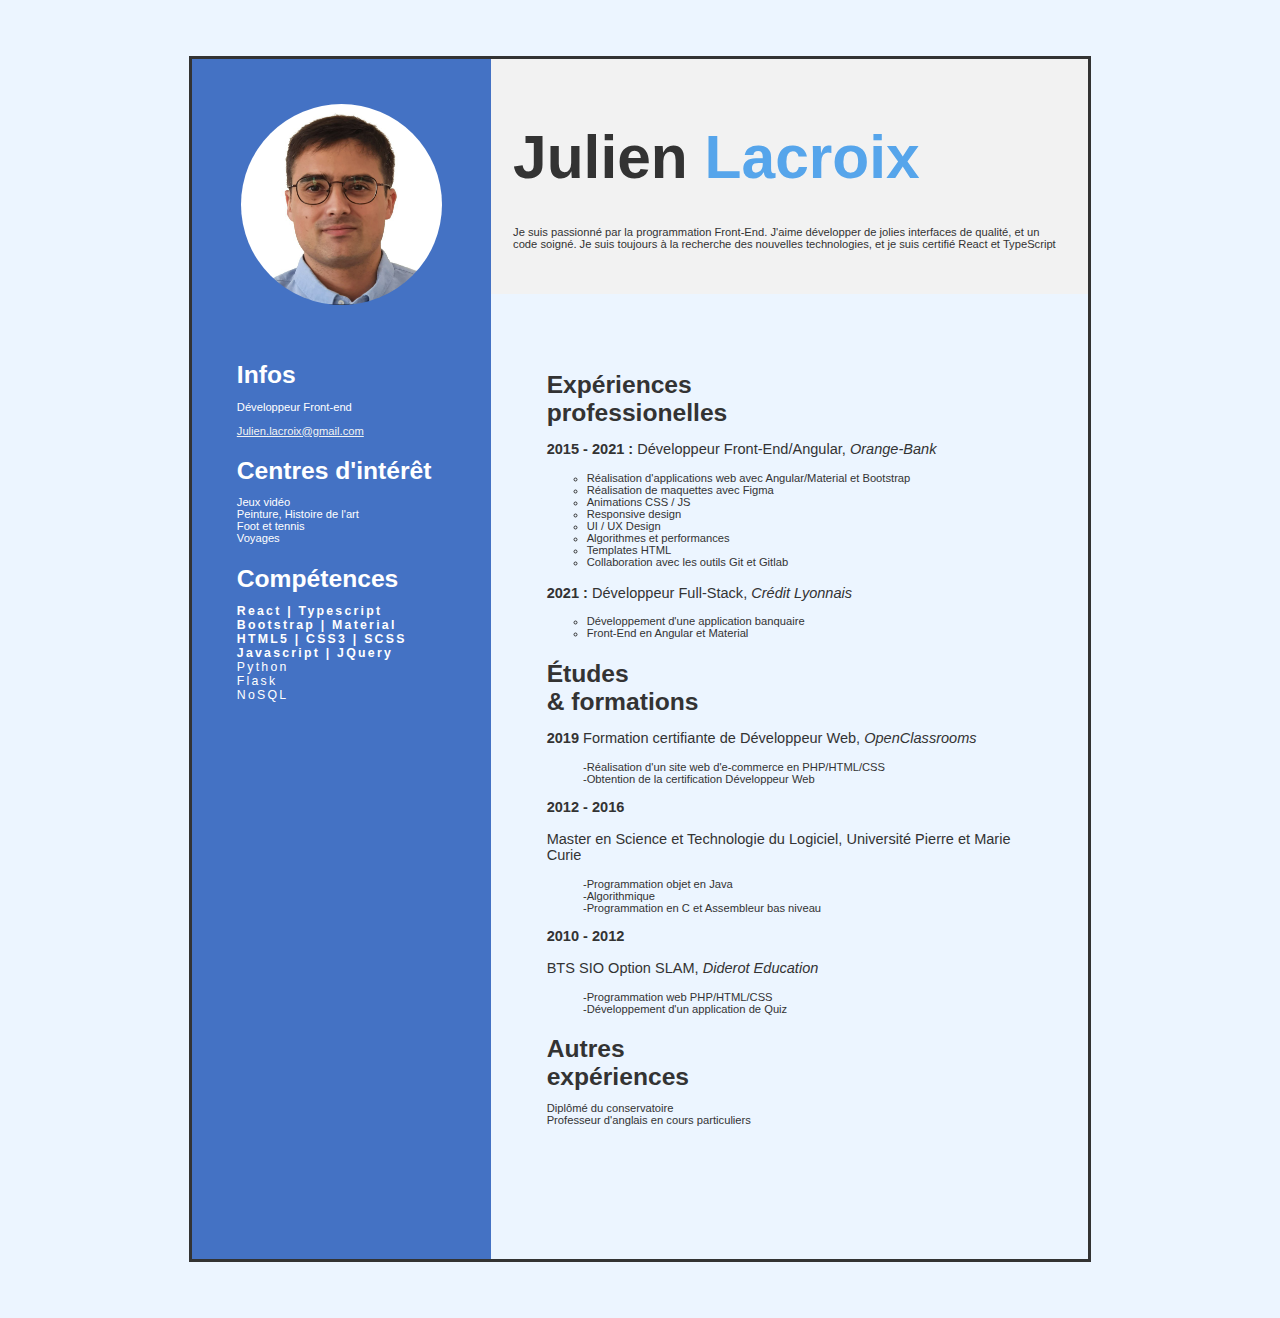
<file: index.html>
<!DOCTYPE html>
<html lang="fr">
  <head>
    <!-- A Expliquer -->
    <meta charset="UTF-8" />
    <meta name="viewport" content="width=device-width, initial-scale=1.0" />
    <meta http-equiv="X-UA-Compatible" content="ie=edge" />
    <title>CV</title>
    <link rel="stylesheet" href="app.css" />
  </head>
  <body>
    <div class="container">
      <div class="left-column">
          <img class="photo" src="./Photo.jpg">
          <div class="section">
            <h2>Infos</h2>
            <p>
                Développeur Front-end<br><br>
                <span class="text-white"><U>Julien.lacroix@gmail.com</U></span>
            </p>
          </div>
          <div class="section">
            <h2>Centres d'intérêt</h2>
            <p>
                Jeux vidéo
                <br>
                Peinture, Histoire de l'art
                <br>
                Foot et tennis
                <br>
                Voyages
            </p>
          </div>
          <div class="section">
            <h2>Compétences</h2>
            <ul class="skills">
                <li>
                    <strong>React | Typescript</strong></li>
                <li>
                    <strong>Bootstrap | Material</strong></li>
                <li> 
                    <strong>HTML5 | CSS3 | SCSS</strong></li>
                <li>
                    <strong>Javascript | JQuery</strong></li>
                <li> 
                    Python
                </li>
                <li>
                   Flask
                </li>
                <li> NoSQL</li>
            </ul>
          </div>
      </div>
      <div class="right-column">
        <div class="header">
            <h1>Julien <span class="text-blue">Lacroix</span></h1>

            Je suis passionné par la programmation Front-End. J'aime développer de jolies
            interfaces de qualité, et un code soigné. Je suis toujours à la recherche des 
            nouvelles technologies, et je suis certifié React et TypeScript

        </div>
        <div class="content">
          <div class="section">
            <h2>Expériences <br><span class="">professionelles</span></h2>
            <p class="years">
              <strong>2015 - 2021 : </strong></span>
                Développeur Front-End/Angular, <em>Orange-Bank</em>
            </p>
            <ul class="experience-list">
              <li>Réalisation d'applications web avec Angular/Material et Bootstrap</li>
              <li>Réalisation de maquettes avec Figma</li>
              <li>Animations CSS / JS</li>
              <li>Responsive design</li>
              <li>UI / UX Design</li>
              <li>Algorithmes et performances</li>
              <li>Templates HTML</li>
              <li>Collaboration avec les outils Git et Gitlab</li>
            </ul>
          </div>
          
          <p class="years">
            <strong>2021 : </strong>
            Développeur Full-Stack, <em>Crédit Lyonnais</em>
          </p>
          <ul class="experience-list">
            <li>Développement d'une application banquaire</li>
            <li>Front-End en Angular et Material</li>
          </ul>
          <div class="section">
            <h2>Études <br><span class="">& formations</span></h2>
            <p class="years">
              <strong>2019</strong>
               Formation certifiante de Développeur Web,<em> OpenClassrooms</em>
            </p>
            <ul class="experience-list-2">
              <li> Réalisation d'un site web d'e-commerce en PHP/HTML/CSS</li>
              <li>Obtention de la certification Développeur Web</li>
            </ul>
            
            <p class="years">
              <strong>2012 - 2016</strong>
              <br><br>
              Master en Science et Technologie du Logiciel, <em></em>Université Pierre et 
              Marie Curie</em>
              
            </p>
            <ul class="experience-list-2">
              <li>Programmation objet en Java</li>
              <li>Algorithmique</li>
              <li>Programmation en C et Assembleur bas niveau</li>
            </ul>
            <p class="years">
              <strong>2010 - 2012</strong>
              <br><br>
              BTS SIO Option SLAM, <em>Diderot Education</em>
              
            </p>
            <ul class="experience-list-2">
              <li>Programmation web PHP/HTML/CSS</li>
              <li>Développement d'un application de Quiz</li>
            </ul>            
          </div>
          <div class="section">
            <h2>Autres <br><span class="">expériences</span></h2>
            <p>
              Diplômé du conservatoire
              <br>
              Professeur d'anglais en cours particuliers
            </p>
          </div> 
        </div>
      </div>  
    </div>
  </body>
</html>
</file>
<file: app.css>
:root {
  background-color: #ecf5ff;
  font-size: 70%;
  font-family: Candara, Calibri, Segoe, Segoe UI, Optima, Arial, sans-serif;
  color: #333;
}

h1,
h2,
h3,
h4 {
  margin-bottom: 1rem;
}

h1 {
  font-size: 5.4rem;
  margin-bottom: 3rem;
}

h2 {
  font-size: 2.2rem;
}

h3 {
  font-size: 2.8rem;
}

/* UTILITIES */

.container {
  width: 80rem;
  display: grid;
  margin: auto;
  margin-top: 5rem;
  margin-bottom: 5rem;
  grid-template-columns: 1fr 2fr;
  grid-template-rows: 1200px;
  border: solid;
}

.section {
  margin-bottom: 1.5rem;
}

.left-column {
  grid-column: 1 / 2;
  grid-row: 1 / 2;
  padding: 4rem;
  background-color: #4472C4;
  color: white;
}

.right-column {
  display: grid;
  grid-column: 2 / 4;
  grid-row: 1 / 2;
  grid-template-rows: 21rem 1fr;
}

.header {
  grid-row: 1 / 2;
  padding: 2rem;
  background-color: #F2F2F2;
}

.content {
  grid-row: 2 / 3;
  padding: 5rem;
}

.skills{
  list-style-type: none;
  padding: 0;
  font-size: 1.1rem;
  letter-spacing: 0.2rem;
  /* Espace les lettres entre elles de 1px */
  margin: 0 0 1rem;
}

.text-blue {
  color: #56a5eb;
}

.text-darkblue {
  color: #002060;
}

.text-white {
  color: #F2F2F2;
}

.experience-list {
  list-style-type: circle;
}

.experience-list-2 {
  list-style-type: "-";
}

.photo {
  border-radius: 50%;
  margin: auto;
  display: block;
  margin-bottom: 5rem;
  max-width: 18rem;
}

.years {
  font-size: 1.3rem;
}
</file>
<file: TP1/app.css>
:root {
  background-color: #ecf5ff;
  font-size: 70%;
  font-family: Candara, Calibri, Segoe, Segoe UI, Optima, Arial, sans-serif;
  color: #333;
}

h1,
h2,
h3,
h4 {
  margin-bottom: 1rem;
}

h1 {
  font-size: 5.4rem;
  margin-bottom: 3rem;
}

h2 {
  font-size: 2.2rem;
}

h3 {
  font-size: 2.8rem;
}

/* UTILITIES */

.container {
  width: 80rem;
  display: grid;
  margin: auto;
  margin-top: 5rem;
  margin-bottom: 5rem;
  grid-template-columns: 1fr 2fr;
  grid-template-rows: 1200px;
  border: solid;
}

.section {
  margin-bottom: 1.5rem;
}

.left-column {
  grid-column: 1 / 2;
  grid-row: 1 / 2;
  padding: 4rem;
  background-color: #4472C4;
  color: white;
}

.right-column {
  display: grid;
  grid-column: 2 / 4;
  grid-row: 1 / 2;
  grid-template-rows: 21rem 1fr;
}

.header {
  grid-row: 1 / 2;
  padding: 2rem;
  background-color: #F2F2F2;
}

.content {
  grid-row: 2 / 3;
  padding: 5rem;
}

.skills{
  list-style-type: none;
  padding: 0;
  font-size: 1.1rem;
  letter-spacing: 0.2rem;
  /* Espace les lettres entre elles de 1px */
  margin: 0 0 1rem;
}

.text-blue {
  color: #56a5eb;
}

.text-darkblue {
  color: #002060;
}

.text-white {
  color: #F2F2F2;
}

.experience-list {
  list-style-type: circle;
}

.experience-list-2 {
  list-style-type: "-";
}

.photo {
  border-radius: 50%;
  margin: auto;
  display: block;
  margin-bottom: 5rem;
  max-width: 18rem;
}

.years {
  font-size: 1.3rem;
}
</file>
